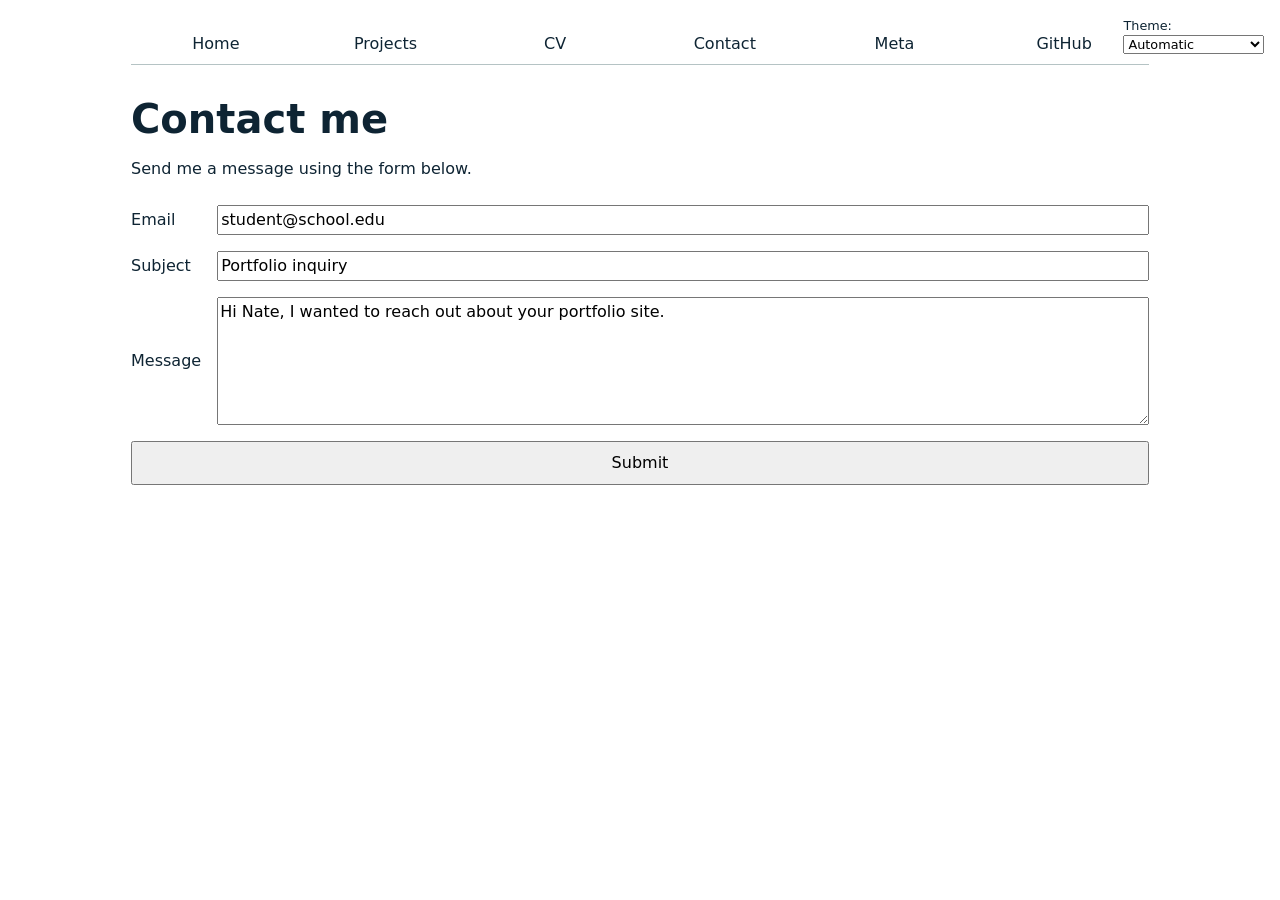
<file: contact/index.html>
<!DOCTYPE html>
<html lang="en">
<head>
    <meta charset="UTF-8">
    <meta name="viewport" content="width=device-width, initial-scale=1.0">
    <link rel="stylesheet" href="../style.css">
    <script type="module" src="../global.js"></script>
    <title>Contact</title>
</head>
<body>

    <h1>Contact me</h1>
    <p>Send me a message using the form below.</p>
    <form action="mailto:nnero@ucsd.edu" method="POST" enctype="text/plain">
        <label>
            <span>Email</span>
            <input type="email" name="email" value="student@school.edu">
        </label>
        <label>
            <span>Subject</span>
            <input name="subject" value="Portfolio inquiry">
        </label>
        <label>
            <span>Message</span>
            <textarea name="body">Hi Nate, I wanted to reach out about your portfolio site.</textarea>
        </label>
        <button>Submit</button>
    </form>
</body>
</html>
</file>
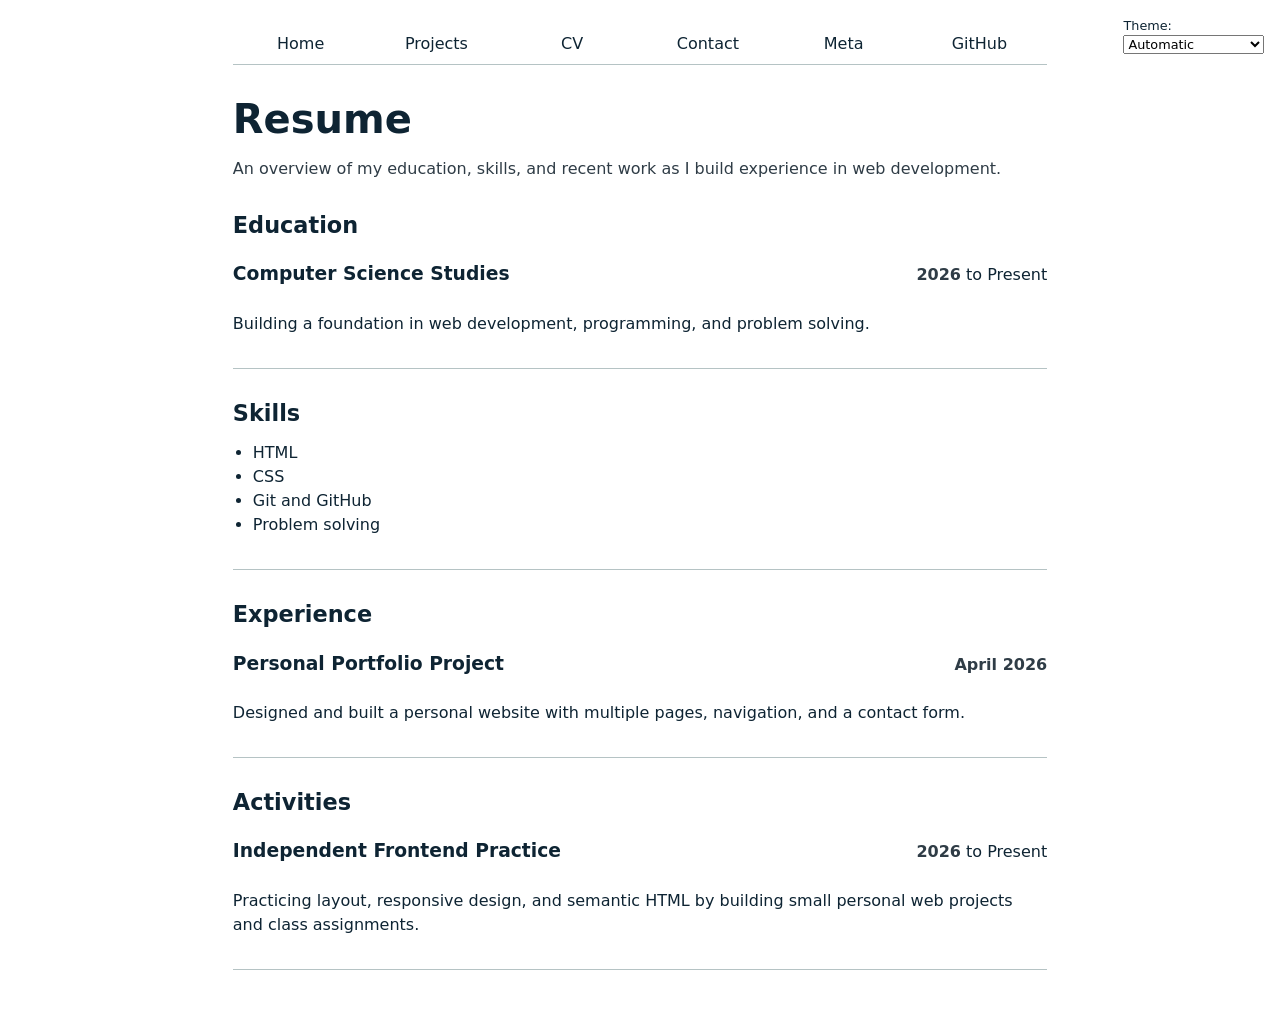
<file: resume/index.html>
<!DOCTYPE html>
<html lang="en">
<head>
    <meta charset="UTF-8">
    <meta name="viewport" content="width=device-width, initial-scale=1.0">
    <link rel="stylesheet" href="../style.css">
    <script type="module" src="../global.js"></script>
    <title>Resume</title>
</head>
<body class="resume-page">
    
    <h1>Resume</h1>
    <p class="resume-intro">An overview of my education, skills, and recent work as I build experience in web development.</p>

    <section class="resume-section" aria-labelledby="education-heading">
        <h2 id="education-heading">Education</h2>
        <article>
            <header>
                <h3>Computer Science Studies</h3>
                <p><time datetime="2026">2026</time> to Present</p>
            </header>
            <p>Building a foundation in web development, programming, and problem solving.</p>
        </article>
    </section>

    <section class="resume-section" aria-labelledby="skills-heading">
        <h2 id="skills-heading">Skills</h2>
        <ul>
            <li>HTML</li>
            <li>CSS</li>
            <li>Git and GitHub</li>
            <li>Problem solving</li>
        </ul>
    </section>

    <section class="resume-section" aria-labelledby="experience-heading">
        <h2 id="experience-heading">Experience</h2>
        <article>
            <header>
                <h3>Personal Portfolio Project</h3>
                <p><time datetime="2026-04">April 2026</time></p>
            </header>
            <p>Designed and built a personal website with multiple pages, navigation, and a contact form.</p>
        </article>
    </section>

    <section class="resume-section" aria-labelledby="activities-heading">
        <h2 id="activities-heading">Activities</h2>
        <article>
            <header>
                <h3>Independent Frontend Practice</h3>
                <p><time datetime="2026">2026</time> to Present</p>
            </header>
            <p>Practicing layout, responsive design, and semantic HTML by building small personal web projects and class assignments.</p>
        </article>
    </section>
</body>
</html>
</file>
<file: style.css>
:root {
  color-scheme: light dark;
  --color-accent: oklch(65% 50% 0);
  --color-border: oklch(50% 10% 200 / 40%);
  --color-text: oklch(25% 10% 240);
  --color-muted: oklch(35% 6% 240);
  --color-surface: oklch(98% 0.01 95);
}

body {
  font: 100%/1.5 system-ui;
  color: var(--color-text);
  max-width: 100ch;
  margin-inline: auto;
  padding: 1rem;
}

nav {
  display: flex;
  margin-bottom: 2rem;
  --border-color: oklch(50% 10% 200 / 40%);
  border-bottom: 1px solid var(--border-color);
}

nav a {
  flex: 1;
  padding: 0.5em;
  text-align: center;
  text-decoration: none;
  color: inherit;
}

nav a:hover {
  color: var(--color-accent);
  background-color: color-mix(in oklab, var(--color-accent), canvas 85%);
}

nav a.current {
  border-bottom: 0.4em solid var(--border-color);
  padding-bottom: 0.1em;
  font-weight: 600;
}

h1,
h2,
h3,
h4,
h5,
h6 {
  line-height: 1.1;
  text-wrap: balance;
}

h1 {
  font-size: 2.5rem;
  margin-bottom: 0.5rem;
}

h2 {
  font-size: 1.4rem;
  margin-bottom: 0.5rem;
}

img {
  max-width: 100%;
  height: auto;
  display: block;
}

form {
  display: grid;
  grid-template-columns: auto 1fr;
  gap: 1rem;
  margin-top: 1.5rem;
}

form label {
  display: grid;
  grid-template-columns: subgrid;
  grid-column: 1 / -1;
  align-items: center;
  gap: 1rem;
}

form button {
  grid-column: 1 / -1;
}

input,
textarea,
select,
button {
  font: inherit;
}

input,
textarea,
select,
button {
  box-sizing: border-box;
  width: 100%;
}

.color-scheme {
  position: absolute;
  top: 1rem;
  right: 1rem;
  font-size: 80%;
}

textarea {
  min-height: 8rem;
  resize: vertical;
}

button {
  padding: 0.5rem 0.75rem;
}

.projects {
  display: grid;
  grid-template-columns: repeat(auto-fill, minmax(15em, 1fr));
  gap: 1rem;
  margin-top: 2rem;
}

.projects article {
  display: grid;
  grid-template-rows: subgrid;
  grid-row: span 3;
  gap: 0.75rem;
  padding: 1rem;
  background: var(--color-surface);
  border: 1px solid var(--color-border);
}

.projects article img {
  width: 100%;
  aspect-ratio: 4 / 3;
  object-fit: cover;
}

dl.info {
  display: grid;
  grid-template-columns: auto 1fr;
  gap: 0.25em 1em;
  margin: 0;
  transition-duration: 500ms;
  transition-property: opacity, visibility;
}

dl.info dt {
  color: var(--color-muted);
  font-size: 0.85em;
  text-transform: uppercase;
}

dl.info dd {
  margin: 0;
}

dl.info[hidden]:not(:hover, :focus-within) {
  opacity: 0;
  visibility: hidden;
}

.tooltip {
  position: fixed;
  top: 1em;
  left: 1em;
  background: rgba(255, 255, 255, 0.92);
  box-shadow: 0 4px 20px rgba(0, 0, 0, 0.15);
  border-radius: 8px;
  backdrop-filter: blur(6px);
  padding: 1em;
  z-index: 100;
}

circle {
  transition: 200ms;
  transform-origin: center;
  transform-box: fill-box;

  @starting-style {
    r: 0;
  }
}

circle:hover {
  transform: scale(1.5);
}

@keyframes marching-ants {
  to {
    stroke-dashoffset: -8; /* 5 + 3 */
  }
}

.selection {
  fill-opacity: 0.1;
  stroke: black;
  stroke-opacity: 0.7;
  stroke-dasharray: 5 3;
  animation: marching-ants 2s linear infinite;
}

circle.selected {
  fill: #ff6b6b;
}

.gridlines line {
  stroke: var(--color-border);
  stroke-opacity: 0.5;
}

.gridlines path {
  display: none;
}

.stats {
  display: grid;
  grid-template-columns: repeat(auto-fill, minmax(8em, 1fr));
  gap: 0.5rem 1rem;
  margin-block: 1.5rem;
}

.stats dt {
  grid-row: 1;
  font-size: 0.8rem;
  text-transform: uppercase;
  color: var(--color-muted);
  font-weight: 600;
}

.stats dd {
  grid-row: 2;
  font-size: 2rem;
  font-weight: bold;
  margin: 0;
}

.container {
  display: flex;
  align-items: center;
  gap: 1rem;
}

#projects-pie-plot {
  max-width: 20em;
  margin-block: 2em;
  overflow: visible;
}

.legend {
  display: grid;
  grid-template-columns: repeat(auto-fill, minmax(9em, 1fr));
  flex: 1;
  list-style: none;
  padding: 1em;
  margin: 0;
  border: 1px solid var(--color-border);
  gap: 0.5em;
}

.legend-item {
  display: flex;
  align-items: center;
  gap: 0.5em;
}

.swatch {
  display: inline-block;
  width: 1em;
  aspect-ratio: 1 / 1;
  background-color: var(--color);
  border-radius: 3px;
  flex-shrink: 0;
}

svg:has(path:hover) path:not(:hover) {
  opacity: 0.5;
}

path {
  transition: 300ms;
  cursor: pointer;
}

.selected {
  --color: oklch(60% 45% 0) !important;

  &:is(path) {
    fill: var(--color);
  }
}

.project-year {
  font-family: Baskerville, serif;
  font-variant-numeric: oldstyle-nums;
  color: var(--color-muted);
  font-style: italic;
  margin-top: 0.5rem;
}

.project-year::before {
  content: 'c. ';
}

#profile-stats dl {
  display: grid;
  grid-template-columns: repeat(4, 1fr);
  font-weight: bold;
}

#profile-stats dt {
  grid-row: 1;
  font-size: 0.85rem;
  text-transform: uppercase;
  color: var(--color-muted);
}

#profile-stats dd {
  grid-row: 2;
  font-size: 2rem;
  margin: 0;
}

/* Scrollytelling layout */
#scrolly-1 {
  display: flex;
  gap: 1rem;
  align-items: flex-start;
}

#scatter-story {
  flex: 1;
  min-width: 0;
}

#scatter-story .step {
  padding: 1rem;
  margin-bottom: 60vh;
  background: var(--color-surface);
  border: 1px solid var(--color-border);
  border-radius: 4px;
}

#scatter-story .step:last-child {
  margin-bottom: 0;
}

#scatter-plot {
  position: sticky;
  top: 1rem;
  flex: 1;
  min-width: 0;
}

/* File unit visualization */
#files {
  display: grid;
  grid-template-columns: auto 1fr;
  gap: 0.25em 1em;
  margin-block: 2rem;
}

#files > div {
  display: grid;
  grid-template-columns: subgrid;
  grid-column: 1 / -1;
}

#files dt {
  font-size: 0.8em;
  color: var(--color-muted);
  word-break: break-all;
}

#files dd {
  display: flex;
  flex-wrap: wrap;
  align-items: start;
  align-content: start;
  gap: 0.1em;
  margin: 0;
}

.loc {
  display: inline-block;
  width: 0.5em;
  aspect-ratio: 1;
  background-color: var(--color);
  border-radius: 50%;
}

.resume-page {
  max-width: 80ch;
}

.resume-intro {
  margin-bottom: 2rem;
  color: var(--color-muted);
}

.resume-section {
  margin-bottom: 2rem;
  padding-bottom: 1rem;
  border-bottom: 1px solid var(--color-border);
}

.resume-section article header {
  display: flex;
  justify-content: space-between;
  align-items: baseline;
  gap: 1rem;
  flex-wrap: wrap;
}

.resume-section article p {
  margin-top: 0.5rem;
}

.resume-section ul {
  padding-left: 1.25rem;
}

.resume-section time {
  color: var(--color-muted);
  font-weight: 600;
}
</file>
